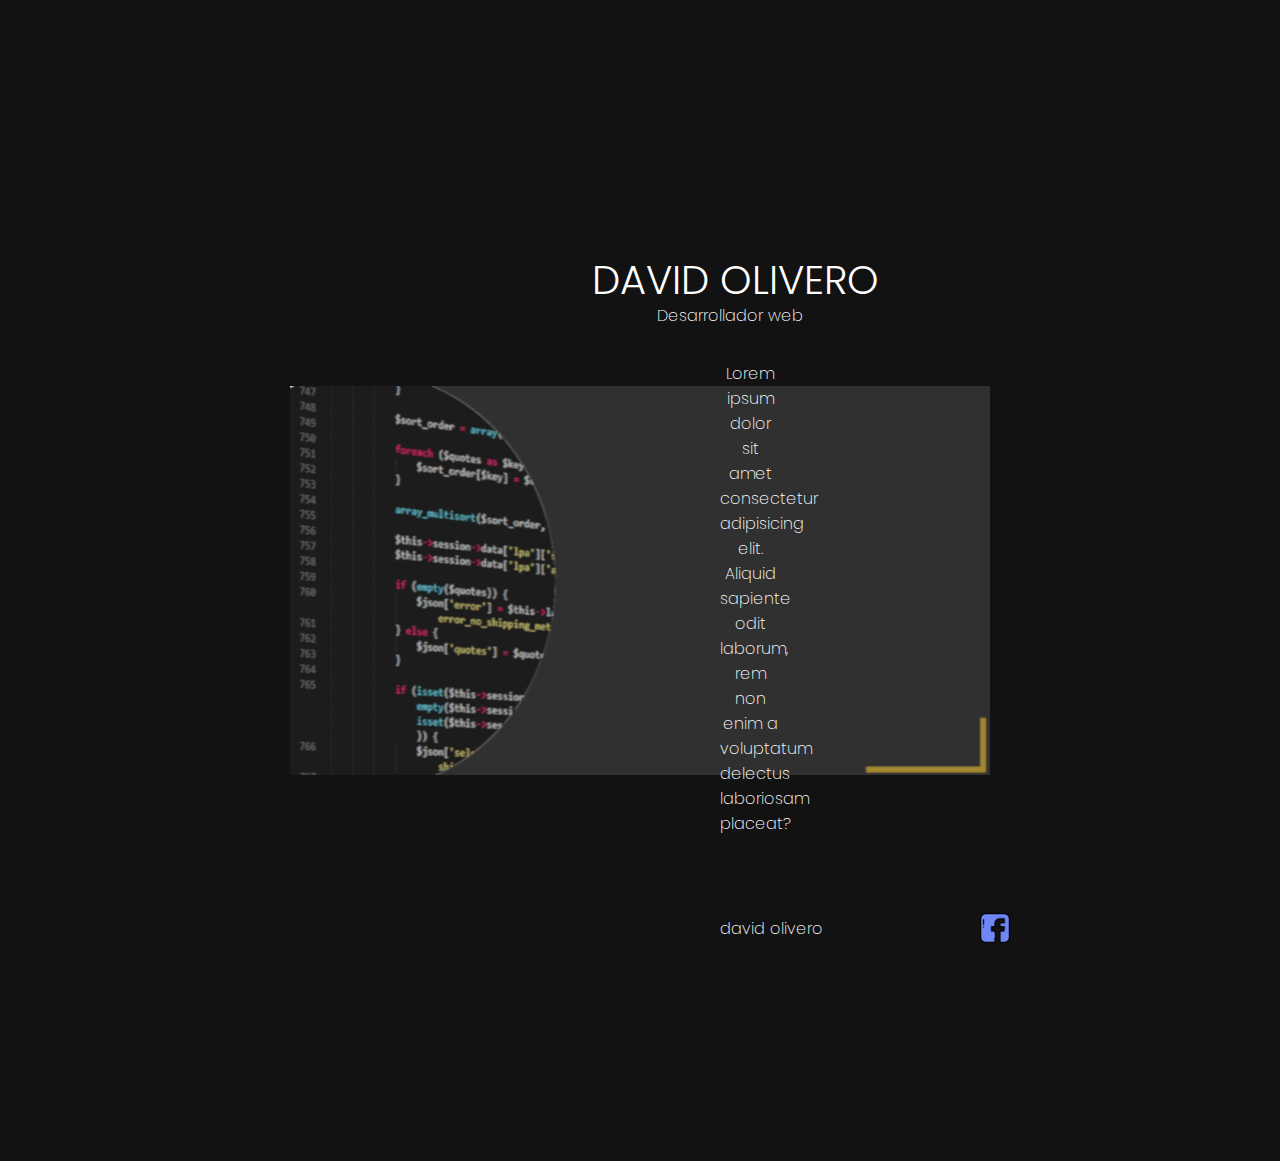
<file: Challengs/Firma electrónica/index.html>
<!DOCTYPE html>
<html lang="en">
<head>
    <meta charset="UTF-8">
    <title>Tarjeta de presentación</title>
    <link rel="preconnect" href="https://fonts.googleapis.com">
    <link rel="preconnect" href="https://fonts.gstatic.com" crossorigin>
    <link href="https://fonts.googleapis.com/css2?family=Poppins:wght@100;300&display=swap" 
    rel="stylesheet">
    <link rel="stylesheet" href="./styles/style.css">
</head>
<body>
    <div class="target">
        <!--<img src="./images/wallpper1.png" alt="imágen de fondo">-->
        <h1>DAVID OLIVERO</h1>
        <p id="title">Desarrollador web</p>

        <p id="info">Lorem ipsum dolor sit amet consectetur adipisicing elit. Aliquid sapiente odit 
        laborum, rem non enim a voluptatum delectus laboriosam placeat?</p>
        <p id="facebook">david olivero</p>
    </div>
</body>
</html>
</file>
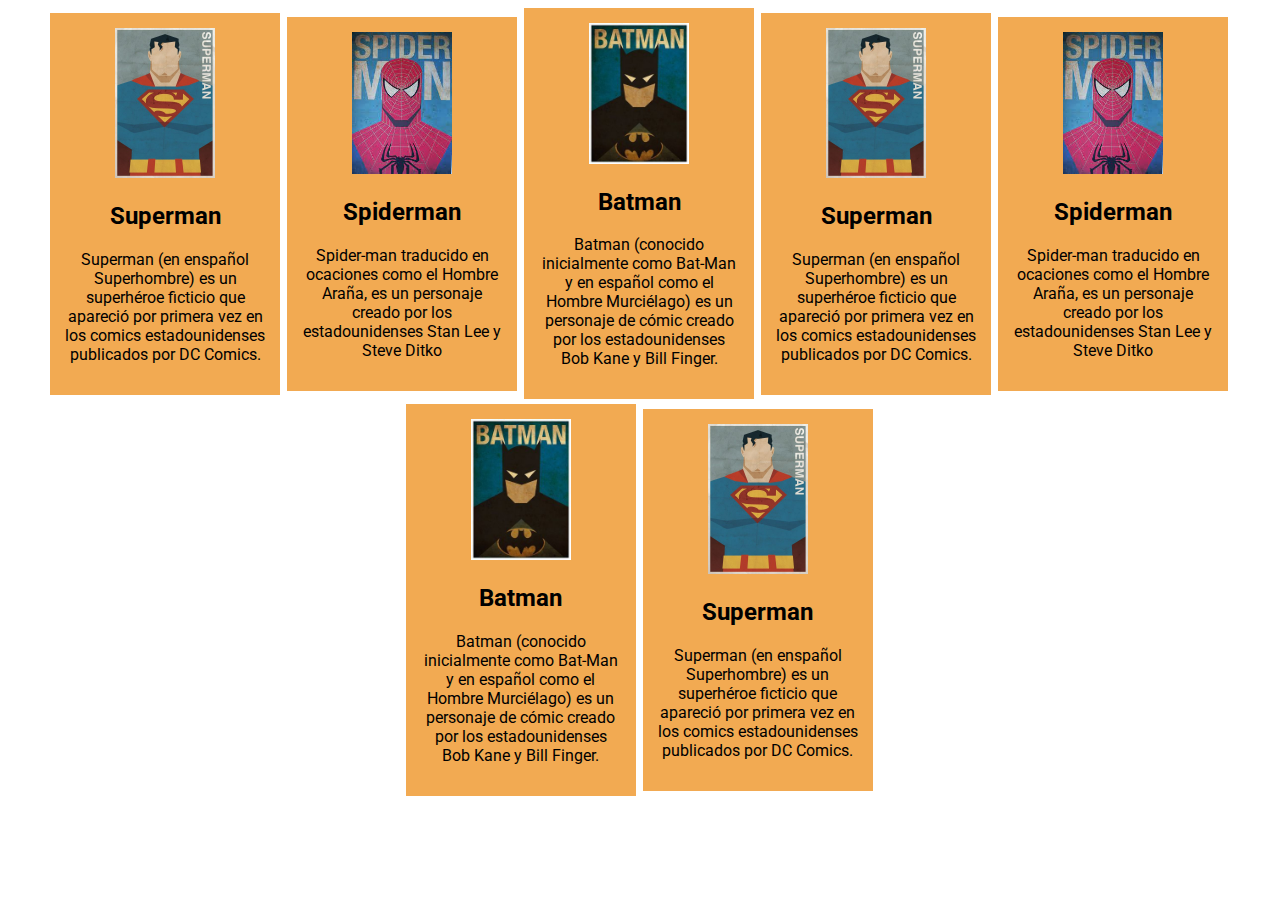
<file: examples/flex.html>
<!DOCTYPE html>
<html lang="en">
<head>
    <meta charset="UTF-8">
    <title>Flex-box example</title>
    <link rel="preconnect" href="https://fonts.googleapis.com">
    <link rel="preconnect" href="https://fonts.gstatic.com" crossorigin>
    <link href="https://fonts.googleapis.com/css2?family=Roboto:ital,wght@0,100;1,300&display=swap" 
    rel="stylesheet">

    <style>
        body {
            font-family: 'Roboto', sans-serif;
        }

        section {
            background-color: #f2AA52;
            padding: 15px;
            width: 200px;
            margin-right: 2px;
            text-align: center;
        }

        .continer {
            display: flex;
            /* visibility: visible; */
            flex-direction: row;
            flex-wrap: wrap;
            align-items: center;
            justify-content: center;
            gap: 5px;
        }
    </style>
    
</head>
<body>
    <div class="continer">
        <section>
            <img src="./images/superman.jpg" alt="imagen de superman" width="100">
            <h2>Superman</h2>
            <p>Superman (en enspañol Superhombre) es un superhéroe ficticio que apareció por primera vez en los
                comics estadounidenses publicados por DC Comics.
            </p>
        </section>
        <section>
            <img src="./images/spiderman.jpg" alt="imagen de spiderman" width="100">
            <h2>Spiderman</h2>
            <p>Spider-man traducido en ocaciones como el Hombre Araña, es un personaje creado por los 
                estadounidenses Stan Lee y Steve Ditko
            </p>
        </section>
        <section>
            <img src="./images/batman.jpg" alt="imagen de batman" width="100">
            <h2>Batman</h2>
            <p>Batman (conocido inicialmente como Bat-Man y en español como el Hombre Murciélago) es un personaje 
                de cómic creado por los estadounidenses Bob Kane y Bill Finger.
            </p>
        </section>
        <section>
            <img src="./images/superman.jpg" alt="imagen de superman" width="100">
            <h2>Superman</h2>
            <p>Superman (en enspañol Superhombre) es un superhéroe ficticio que apareció por primera vez en los
                comics estadounidenses publicados por DC Comics.
            </p>
        </section>
        <section>
            <img src="./images/spiderman.jpg" alt="imagen de spiderman" width="100">
            <h2>Spiderman</h2>
            <p>Spider-man traducido en ocaciones como el Hombre Araña, es un personaje creado por los 
                estadounidenses Stan Lee y Steve Ditko
            </p>
        </section>
        <section>
            <img src="./images/batman.jpg" alt="imagen de batman" width="100">
            <h2>Batman</h2>
            <p>Batman (conocido inicialmente como Bat-Man y en español como el Hombre Murciélago) es un personaje 
                de cómic creado por los estadounidenses Bob Kane y Bill Finger.
            </p>
        </section>
        <section>
            <img src="./images/superman.jpg" alt="imagen de superman" width="100">
            <h2>Superman</h2>
            <p>Superman (en enspañol Superhombre) es un superhéroe ficticio que apareció por primera vez en los
                comics estadounidenses publicados por DC Comics.
            </p>
        </section>
    </div>
</body>
</html>
</file>
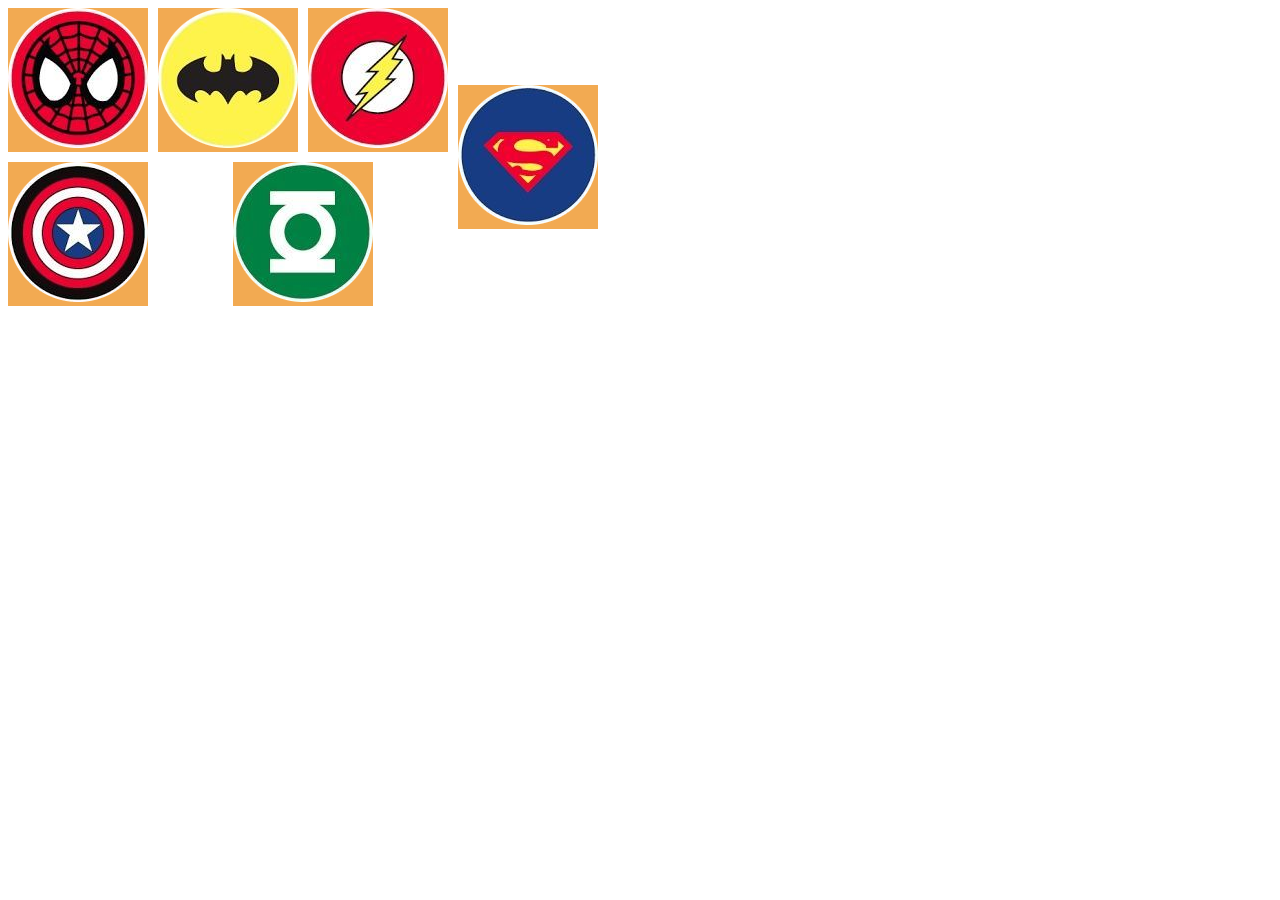
<file: examples/gridExaple.html>
<!DOCTYPE html>
<html lang="en">
<head>
    <meta charset="UTF-8">
    <title>Grid</title>

    <style>
        .continer {
            display: grid;
            grid-template-columns: 140px 140px 140px 140px;
            gap: 10px;
            align-items: center;
            justify-items: center;
        }

        .elem {
            background-color: #F2AA52;
        }

        #pin04 {
            grid-column: 4 / 5;
            grid-row: 1 / 3;
        }

        #pin06 {
            grid-column: 2 / 4;
            grid-row: 2 / 3;
        }
    </style>
</head>
<body>
    <div class="continer">
        <div id="pin01" class="elem"><img src="./images/pin01.png" width="140" alt=""></div>
        <div id="pin02" class="elem"><img src="./images/pin02.png" width="140" alt=""></div>
        <div id="pin03" class="elem"><img src="./images/pin03.png" width="140" alt=""></div>
        <div id="pin04" class="elem"><img src="./images/pin04.png" width="140" alt=""></div>
        <div id="pin05" class="elem"><img src="./images/pin05.png" width="140" alt=""></div>
        <div id="pin06" class="elem"><img src="./images/pin06.png" width="140" alt=""></div>
    </div>
</body>
</html>
</file>
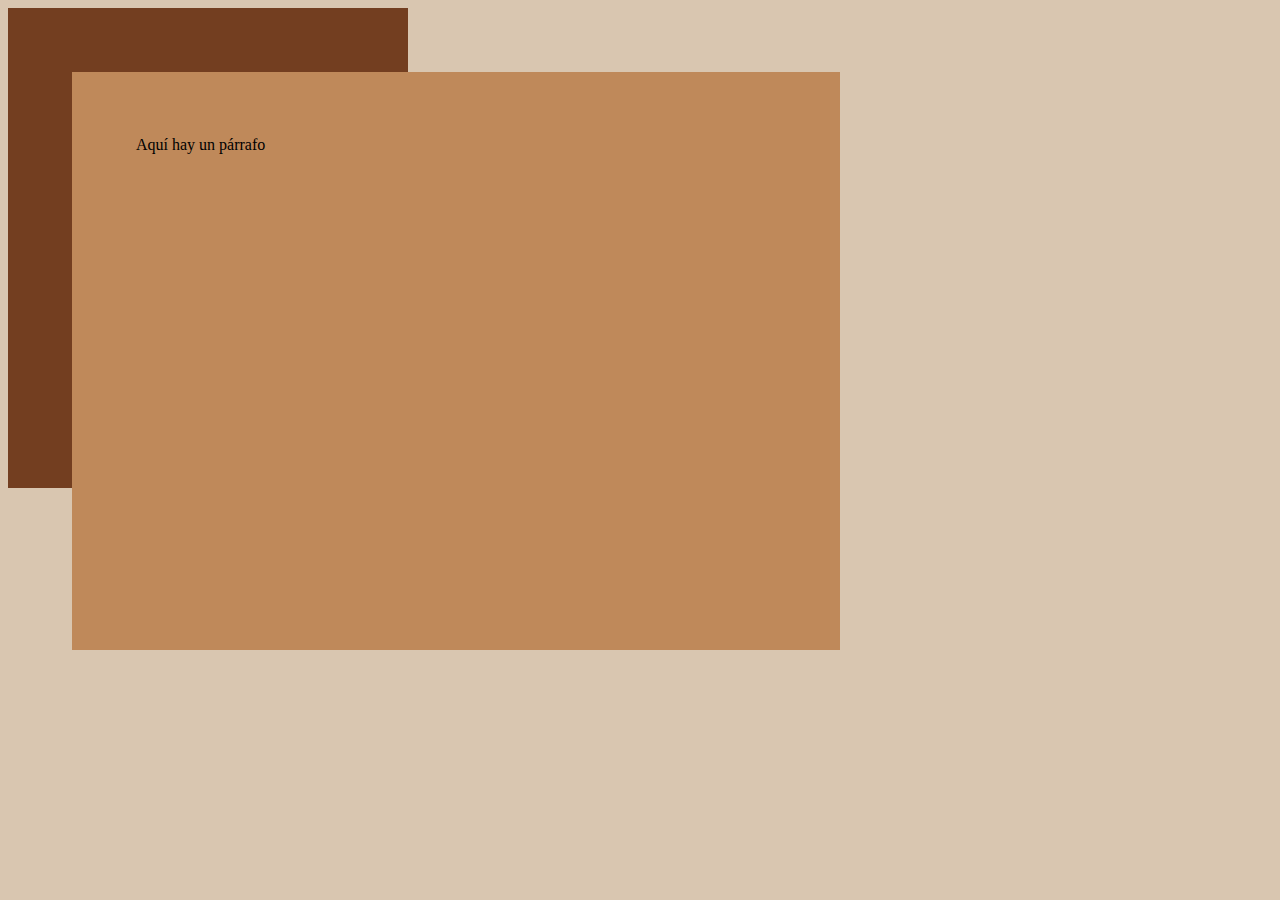
<file: examples/positions.html>
<!DOCTYPE html>
<html lang="es">
<head>
    <meta charset="UTF-8">
    <title>Posiciones relativas</title>
    <style>
        body {
            background: #D9C6B0;
        }
        /*EJEMPLO 1 BLOQUE
        section {
        display: block;
        width: 400px;
        height: 160px;
        background:#733E20;
        }
        p {
        width: 50%;   
        height: 25%;  
        margin: 5%;   
        padding: 5%;  
        background: #BF895A;
        }*/
        
        /*EJEMPLO 2 INLINE
        section {
            display: inline;
            background: #733E20;
        }
        p {
            width: 50%;     
            height: 200px;
            background: #BF895A;
        }*/
        
        /*EJEMPLO 3 ABSOLUTE
        section {
            position: absolute;
            left: 30px;
            top: 30px;
            width: 400px;
            height: 160px;
            padding: 30px 20px;
            background: #733E20;
        }
        p {
            position: absolute;
            width: 50%;
            height: 25%;
            margin: 5%; 
            padding: 5%;
            background: #BF895A;
        }*/
        
        /*EJEMPLO 4 FIXED*/
        section {
            width: 400px;
            height: 480px;
            background: #733E20;
        }
        p {
            position: fixed;
            width: 50%; 
            height: 50%;
            margin: 5%;
            padding: 5%;
            background: #BF895A;
        }
    </style>
</head>
    <body>
        <section>
            <p>Aquí hay un párrafo</p>
        </section>   
    </body>
</html>
</file>
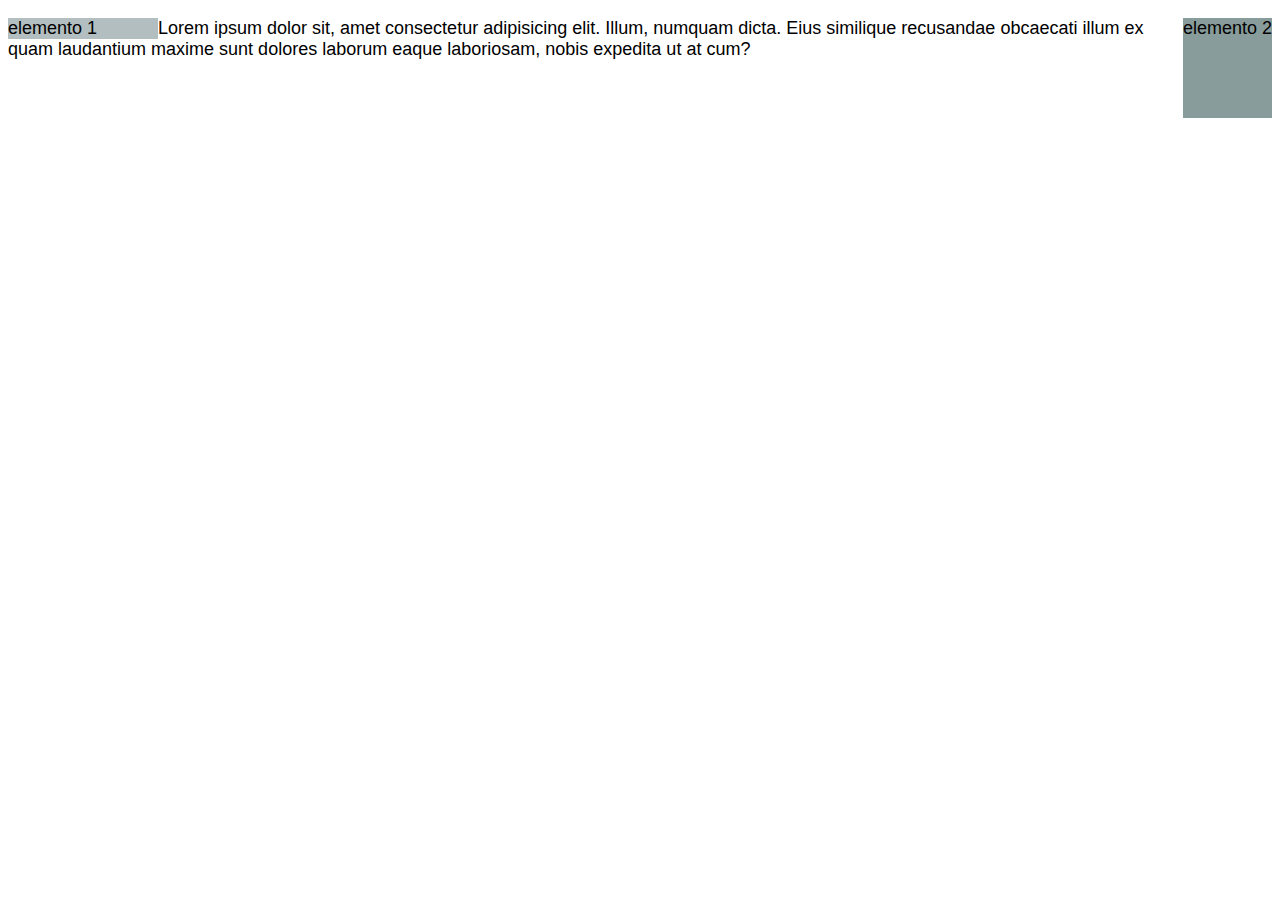
<file: tests/flotando.html>
<!DOCTYPE html>
<html lang="escenarios">
<head>
    <meta charset="UTF-8">
    <title>Flotando elementos</title>
    <style>
        body{
            font: 18px Arial, sans-serif;
        }
        #caja1{
            width: 150px;
            background-color: #B2BEBF;
            float:left;
        }
        #caja2{
            min-height: 100px;
            background-color:#889C9B;
            float:right;
        }
    </style>
</head>
<body>
    <div id="caja1">elemento 1</div>
    <div id="caja2">elemento 2</div>
    <p>Lorem ipsum dolor sit, amet consectetur adipisicing elit. Illum, numquam dicta. Eius similique recusandae obcaecati illum ex quam laudantium maxime sunt dolores laborum eaque laboriosam, nobis expedita ut at cum?</p>
</body>
</html>
</file>
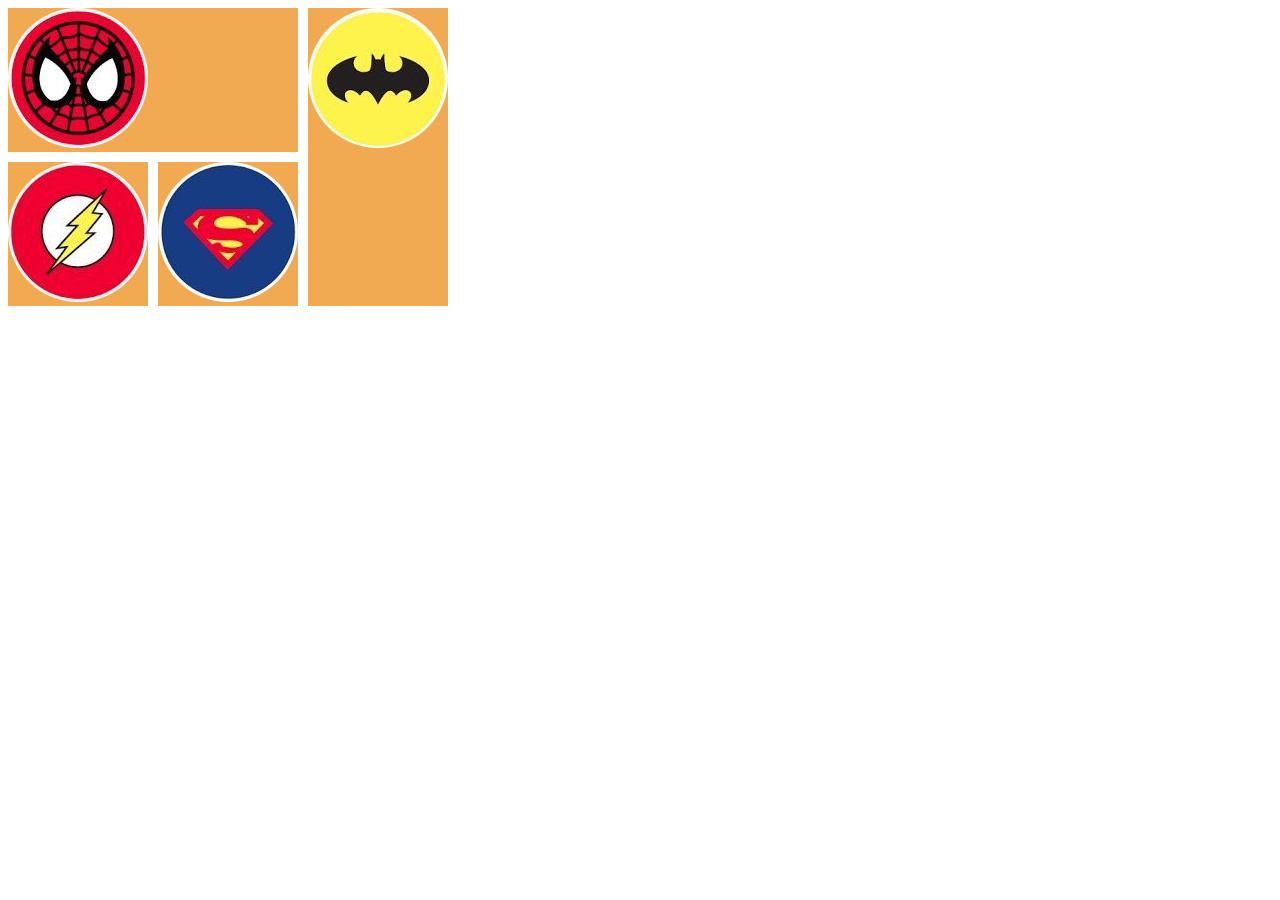
<file: tests/gridExercise.html>
<!DOCTYPE html>
<html lang="en">
<head>
    <meta charset="UTF-8">
    <title>Grid exercise</title>
    <link rel="stylesheet" href="./styles/gridExercise.css">
</head>
<body>
    <body>
        <div class="continer">
            <div id="pin01" class="elem"><img src="../examples/images/pin01.png" width="140" alt=""></div>
            <div id="pin02" class="elem"><img src="../examples/images/pin02.png" width="140" alt=""></div>
            <div id="pin03" class="elem"><img src="../examples/images/pin03.png" width="140" alt=""></div>
            <div id="pin04" class="elem"><img src="../examples/images/pin04.png" width="140" alt=""></div>
        </div>
</body>
</html>
</file>
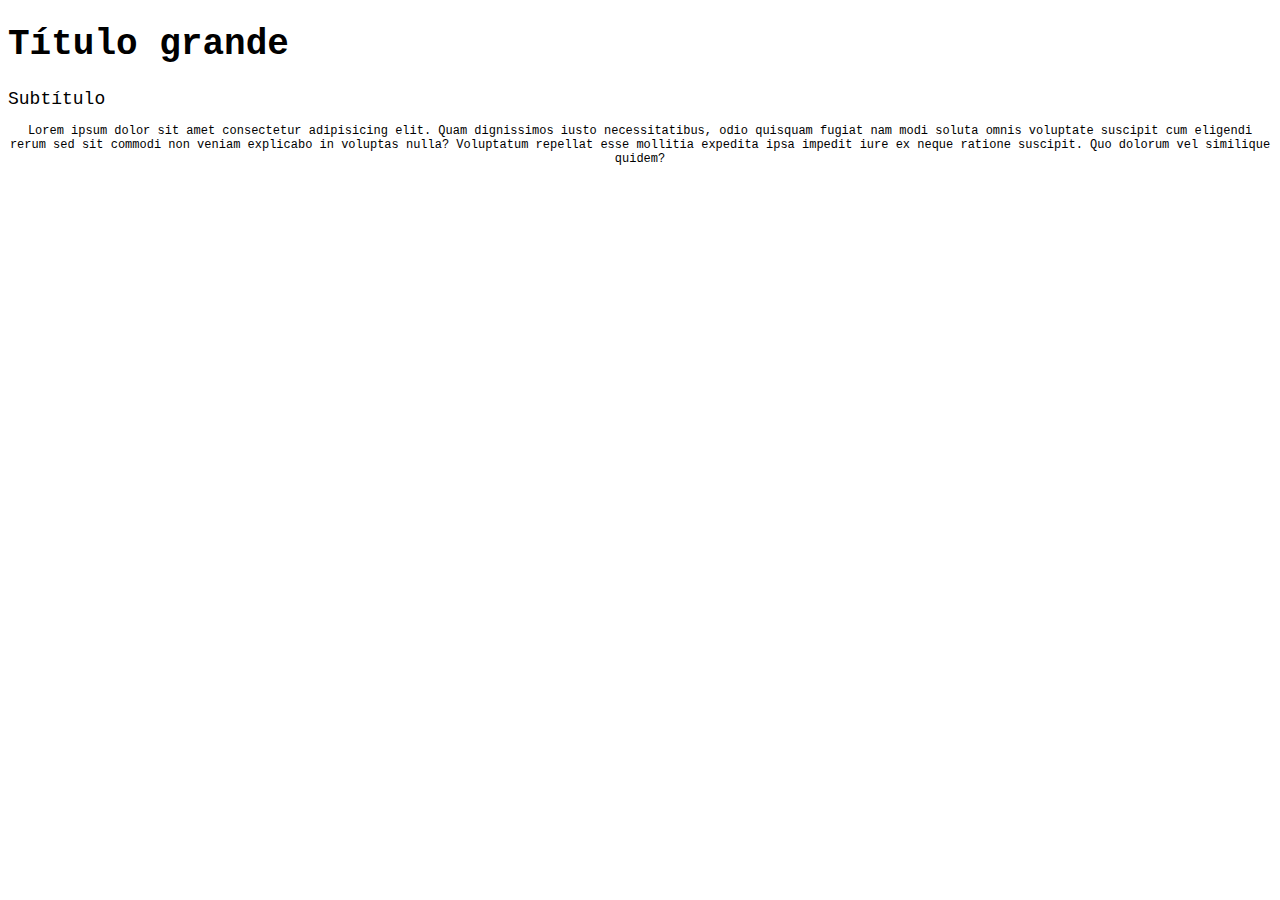
<file: tests/test1.html>
<!DOCTYPE html>
<html lang="es">
    <head>
        <meta charset="utf-8">
        <title>Test 1</title>
        <link rel="stylesheet" href="./styles/test1.css">
    </head>
    <body>
        <div>
            <h1>Título grande</h1>
            <h2>Subtítulo</h2>
            <p>Lorem ipsum dolor sit amet consectetur adipisicing elit. Quam dignissimos iusto necessitatibus, 
            odio quisquam fugiat nam modi soluta omnis voluptate suscipit cum eligendi rerum sed sit commodi non 
            veniam explicabo in voluptas nulla? Voluptatum repellat esse mollitia expedita ipsa impedit iure ex 
            neque ratione suscipit. Quo dolorum vel similique quidem?</p>
        </div>
    </body>
</html>
</file>
<file: Challengs/Firma electrónica/styles/style.css>
* {
    margin: 0px;
    padding: 0px;
}

body {
    background-color: #131212;
    font-family: 'Poppins', sans-serif;
    color: #fff
}

h1 {
    text-align: center;
    font-weight: 300;
    font-size: 40px;
    padding-top: 250px;
    padding-left: 190px;
}

p {
    text-align: center;
    font-weight: 200;
    padding-top: 5px;
    padding-left: 180px;
    padding-bottom: 40px;
    
}

.target {
    background-image: url('../images/wallpper1.png');
    background-repeat: no-repeat;
    background-size: 700px;
    min-height: 700px;
    /* background-position: 70 70; */

    background-position: center;
    /* padding: 100px 650px 100px 650px; */
}

#title {
    line-height: 1px;
    padding-bottom: 25px;
}

#info {
    padding-top: 20px;
    padding-left: 720px;
    padding-right: 500px;
}

#facebook-icon {
    padding-top: 20px;
    padding-left: 800px;
    padding-bottom: 20px;
}

#facebook {
    /* padding-left: 500px; */
    background-image: url("../images/facebook.png");
    background-repeat: no-repeat;
    background-size: 30px;
    background-position: 980px 37px;
    min-height: 20px;
    text-align: right;
    padding: 40px 457px 220px;
    font-weight: 200;
}
</file>
<file: tests/styles/gridExercise.css>
.continer {
    display: grid;
    grid-template-columns: 140px 140px 140px;
    gap: 10px;
}

.elem {
    background-color: #F2AA52;
}

#pin01 {
    grid-column: 1/3;
    grid-row: 1/2;
}

#pin02 {
    grid-column: 3/4;
    grid-row: 1/3;
}
</file>
<file: tests/styles/test1.css>
body {
    /* font-family: Arial, Helvetica, sans-serif; -> Define la familia de la fuente  */
    font-family: 'Courier New', Courier, monospace;
}

div {
    font-size: 12px; /* Establece tamaño de la fuente */
}

h1 {
    font-size: 36px;
}

h2 {
    font-weight: 200; /* Establece el ancho de la fuente */
}

p {
    text-align: center; /* Establece alinación de la fuente */
}

/* La propiedad font contiene todas las propiedades hantes vistas */
</file>
